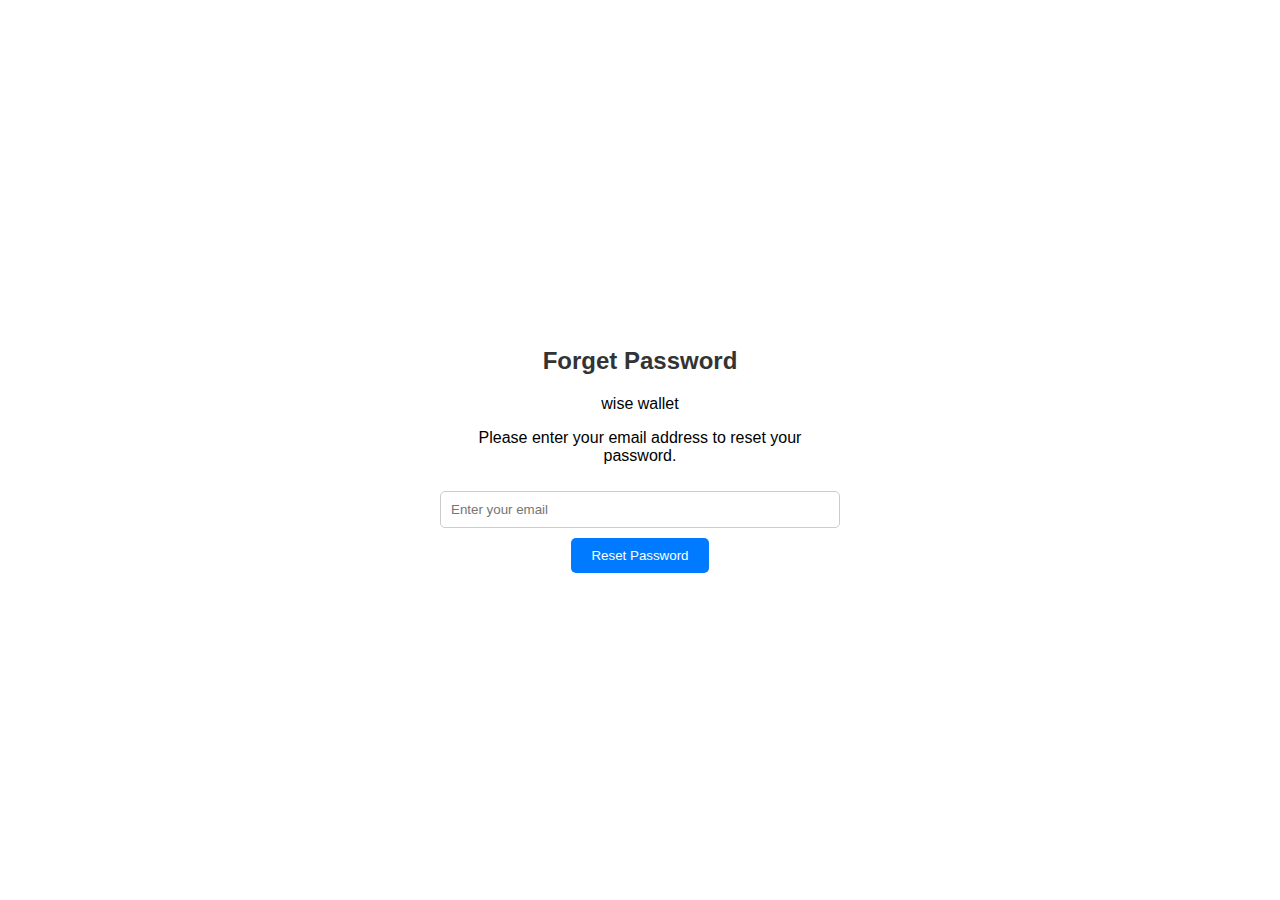
<file: FORGET.HTML>
<!DOCTYPE html>
<html lang="en">
<head>
<meta charset="UTF-8">
<meta name="viewport" content="width=device-width, initial-scale=1.0">
<title>Forget Password</title>
<link rel="stylesheet" href="FORGET.CSS">
<style>

</style>
</head>
<body>

<div class="container">
  <h2>Forget Password</h2>
  <p>wise wallet</p>
  <p>Please enter your email address to reset your password.</p>
  <form action="#" method="post">
    <input type="email" name="email" placeholder="Enter your email" required>
    <input type="submit" value="Reset Password">
  </form>
</div>

</body>
</html>
</file>
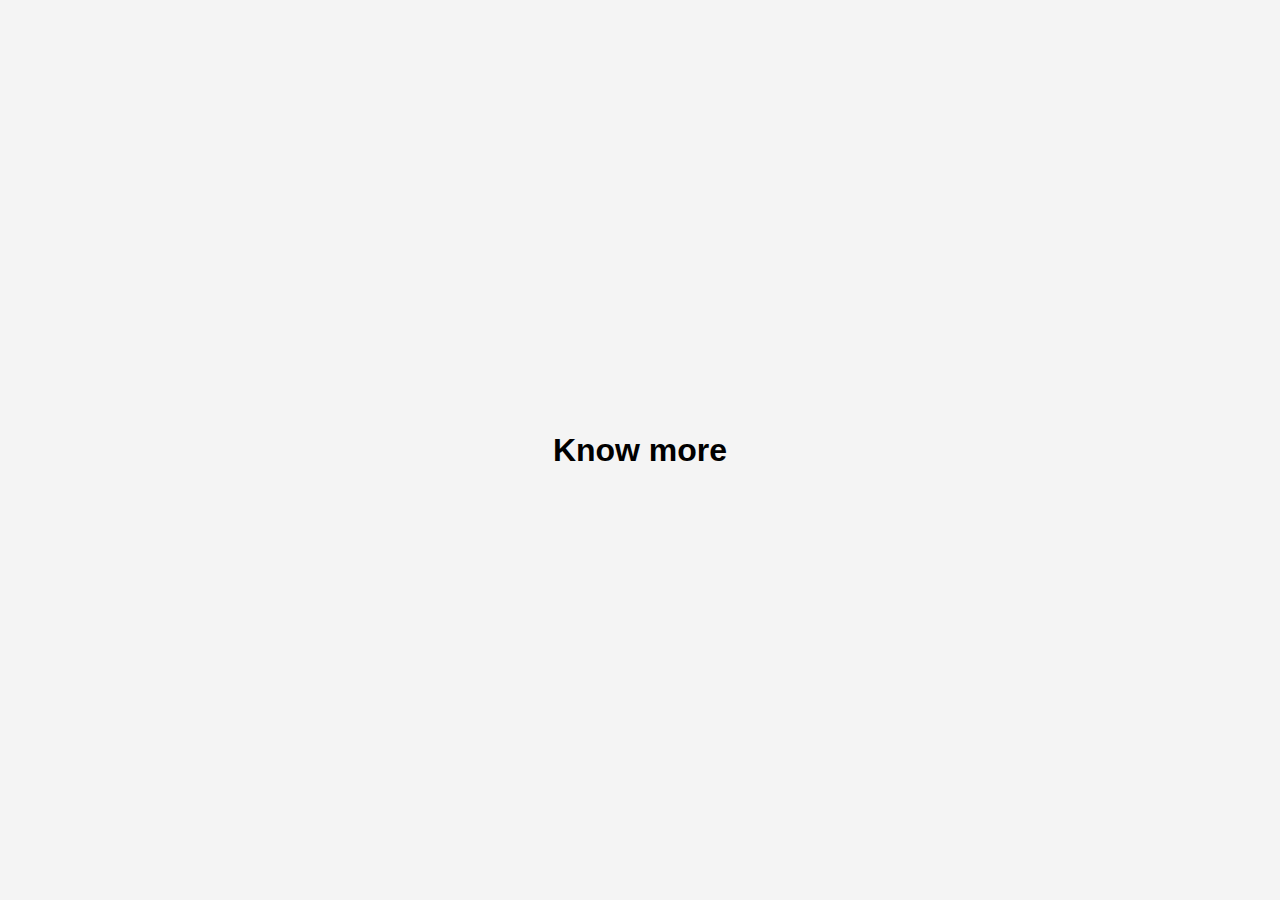
<file: know more.html>
<!DOCTYPE html>
<html lang="en">
<head>
<meta charset="UTF-8">
<meta name="viewport" content="width=device-width, initial-scale=1.0">
<title>Know more</title>
<link rel="stylesheet" href="know more.css">
<style>
 
</style>
</head>
<body>

<div class="TRANSPATRENT container">
  <h1>Know more</h1>
  <p></p>
</body>
</html>
</file>
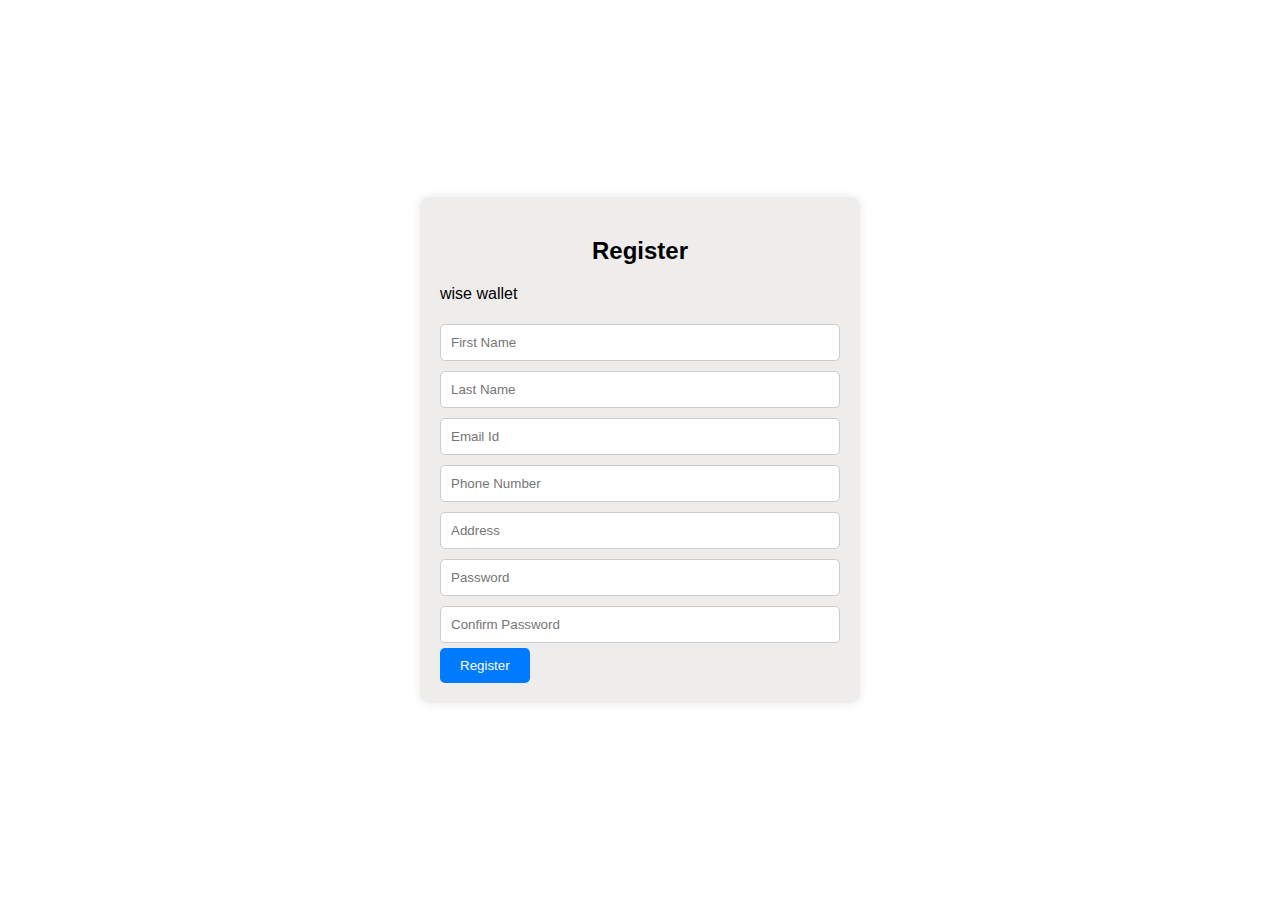
<file: register.html>
<!DOCTYPE html>
<html lang="en">
<head>
<meta charset="UTF-8">
<meta name="viewport" content="width=device-width, initial-scale=1.0">
<title>Register Page</title>
<link rel="stylesheet" href="register.css">
<style>
 
</style>
</head>
<body>

<div class="container">
  <h2>Register</h2>
  <p>wise wallet</p>
  <form action="#" method="post">
    <input type="text" name="firstname" placeholder="First Name" required>
    <input type="text" name="lastname" placeholder="Last Name" required>
    <input type="email" name="email Id" placeholder="Email Id" required>
    <input type="tel" name="phone" placeholder="Phone Number" required>
    <input type="text" name="address" placeholder="Address" required>
    <input type="password" name="password" placeholder="Password" required>
    <input type="password" name="confirmpassword" placeholder="Confirm Password" required>
    <input type="submit" value="Register">
  </form>
</div>

</body>
</html>

</body>
</html>
</file>
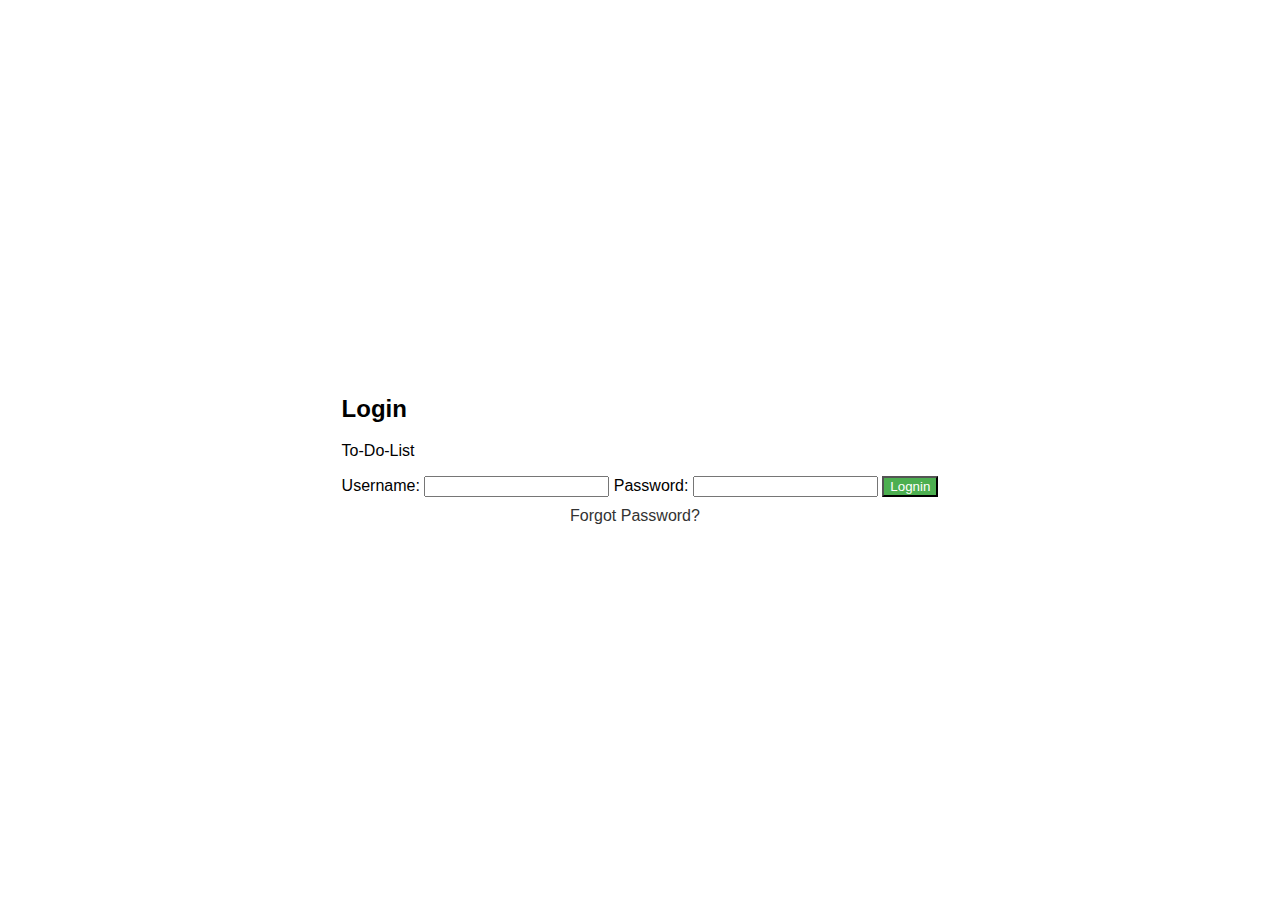
<file: sign in.html>
<!DOCTYPE html>
<html lang="en">
<head>
<meta charset="UTF-8">
<meta name="viewport" content="width=device-width, initial-scale=1.0">
<title>Signin Page</title>
<link rel="stylesheet" href="sign in.css">
<style>
  </style>
</head>
<body>

<div class="transparent-box">
  <h2>Login</h2>
  <p>To-Do-List</p>
  <form action="Login.php" method="post">
    <label for="username">Username:</label>
    <input type="text" id="username" name="username" required>

    <label for="password">Password:</label>
    <input type="password" id="password" name="password" required>

    <input type="submit" value="Lognin">
  </form>
  <div class="links">
    <a href="FORGET.HTML">Forgot Password?</a>
  </div>
</div>

</body>
</html>
</file>
<file: FORGET.CSS>
body {
    margin: 0;
    padding: 0;
    font-family: Arial, sans-serif;
    background-image: url('https://th.bing.com/th/id/OIP.9homxNNB_T7YDyqczc1oUgHaEK?rs=1&pid=ImgDetMain');
    background-size: cover;
    background-position: center;
    height: 100vh;
    display: flex;
    justify-content: center;
    align-items: center;
  }
  .container {
    background-color: rgba(255, 255, 255, 0.7);
    padding: 20px;
    border-radius: 10px;
    max-width: 400px;
    text-align: center;
  }
  h2 {
    color: #333;
  }
  input[type="email"] {
    width: 100%;
    padding: 10px;
    margin: 10px 0;
    border-radius: 5px;
    border: 1px solid #ccc;
    box-sizing: border-box;
  }
  input[type="submit"] {
    background-color: #007bff;
    color: #fff;
    padding: 10px 20px;
    border: none;
    border-radius: 5px;
    cursor: pointer;
    transition: background-color 0.3s ease;
  }
  input[type="submit"]:hover {
    background-color: #0056b3;
  }
</file>
<file: know more.css>
body {
    margin: 0;
    padding: 0;
    font-family: Arial, sans-serif;
    background-image:url("https://www.dmfinancial.com/wp-content/uploads/2022/03/dm-services-slider-1-300x169.jpg");
    background-size: cover;
    background-position: center;
    height: 100vh;
    display: flex;
    justify-content: center;
    align-items: center;
    font-family: Arial, sans-serif;
    margin: 0;
    padding: 0;
    background-color: #f4f4f4;
  }
  .TRANSPARENT container {
    max-width: 800px;
    margin: 50px auto;
    padding: 20px;
    background-color: #fff;
    border-radius: 10px;
    box-shadow: 0 0 10px rgba(0, 0, 0, 0.1);
  }
  h1, h2 {
    text-align: center;
  }
  .text{
text-align:justify
  }
</file>
<file: register.css>
body {
    margin: 0;
    padding: 0;
    font-family: Arial, sans-serif;
    background-image:url("https://th.bing.com/th/id/R.b0613855485f96f729204afa9037abd4?rik=pPjbBwN7%2b1oq7A&riu=http%3a%2f%2fcdn.wallpapersafari.com%2f80%2f1%2ftYbVQU.jpg&ehk=ST0WExtl0bigvcrQjvZPxT%2f4kAtyB6CNrrhxYD%2fV22c%3d&risl=&pid=ImgRaw&r=0");
    background-size: cover;
    background-position: center;
    height: 100vh;
    display: flex;
    justify-content: center;
    align-items: center;

    .container {
    background-color: #efecec;
    padding: 20px;
    border-radius: 10px;
    max-width: 400px;
    margin: 50px auto;
    box-shadow: 0 0 10px rgba(0, 0, 0, 0.1);
  }
  h2 {
    text-align: center;
    margin-bottom: 20px;
  }
  input[type="text"],
  input[type="email"],
  input[type="tel"],
  input[type="password"] {
    width: 100%;
    padding: 10px;
    margin: 5px 0;
    border-radius: 5px;
    border: 1px solid #ccc;
    box-sizing: border-box;
  }
  input[type="submit"] {
    background-color: #007bff;
    color: #fff;
    padding: 10px 20px;
    border: none;
    border-radius: 5px;
    cursor: pointer;
    transition:background-color 0.3s ease;
  }
  input[type="submit"]:hover {
    background-color: #0056b3;
  }
}
</file>
<file: sign in.css>
body {
    margin: 0;
    padding: 0;
    font-family: Arial, sans-serif;
    background-image:url(https://www.pixelstalk.net/wp-content/uploads/2016/06/Free-HD-Solid-Color-Wallpaper-Download.jpg);
    background-size: cover;
    background-position: center;
    height: 100vh;
    display: flex;
    justify-content: center;
    align-items: center;
  }
  .container {
    width: 300px;
    background-color: #d13a3a;
    padding: 20px;
    border-radius: 5px;
    box-shadow: 0 2px 5px rgba(0, 0, 0, 0.1);
  }
   button:hover 
            background-color #033137
        
        

  input[type="text"],
  input[type="password"],
  input[type="submit"]
   {
    width: 100%;
    padding: 10px;
    margin: 5px 0;
    border: 1px solid #ccc;
    border-radius: 3px;
    box-sizing: border-box; 
  }

  input[type="submit"] {
    background-color: #4caf50;
    color: white;
    cursor: pointer;
  }

  input[type="submit"]:hover
   {
    background-color: #023805;
  }

  .links {
    margin-top: 10px;
    text-align: center;
  }

  .links a {
    text-decoration: none;
    color: #333;
    margin-right: 10px;
  }
</file>
